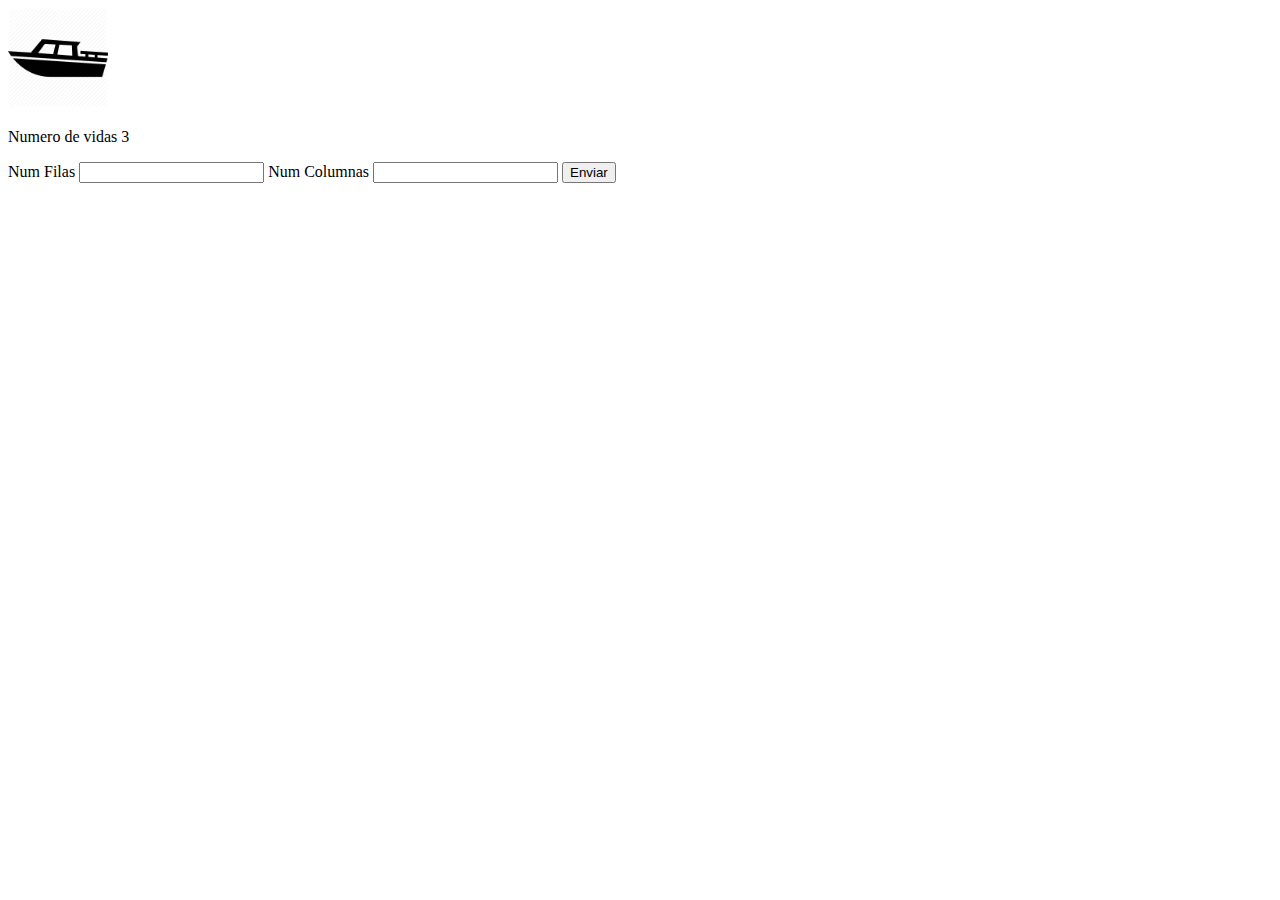
<file: EjBarcos/index.html>
<!DOCTYPE html>
<html lang="en">
  <head>
    <meta charset="UTF-8" />
    <meta name="viewport" content="width=device-width, initial-scale=1.0" />
    <title>Document</title>
    <script defer src="main.js" type="module"></script>
    <link rel="stylesheet" href="style.css" />
  </head>
  <body>
    <img src="boat.jpg" alt="Barco" />
    <p>Numero de vidas 3</p>
    <form action="" method="get" id="formulario">
      <label>Num Filas </label>
      <input type="number" id="numeroFilas" required />
      <label>Num Columnas</label>
      <input type="number" id="numeroColumnas" required />

      <input type="submit" value="Enviar" />
    </form>
  </body>
</html>
</file>
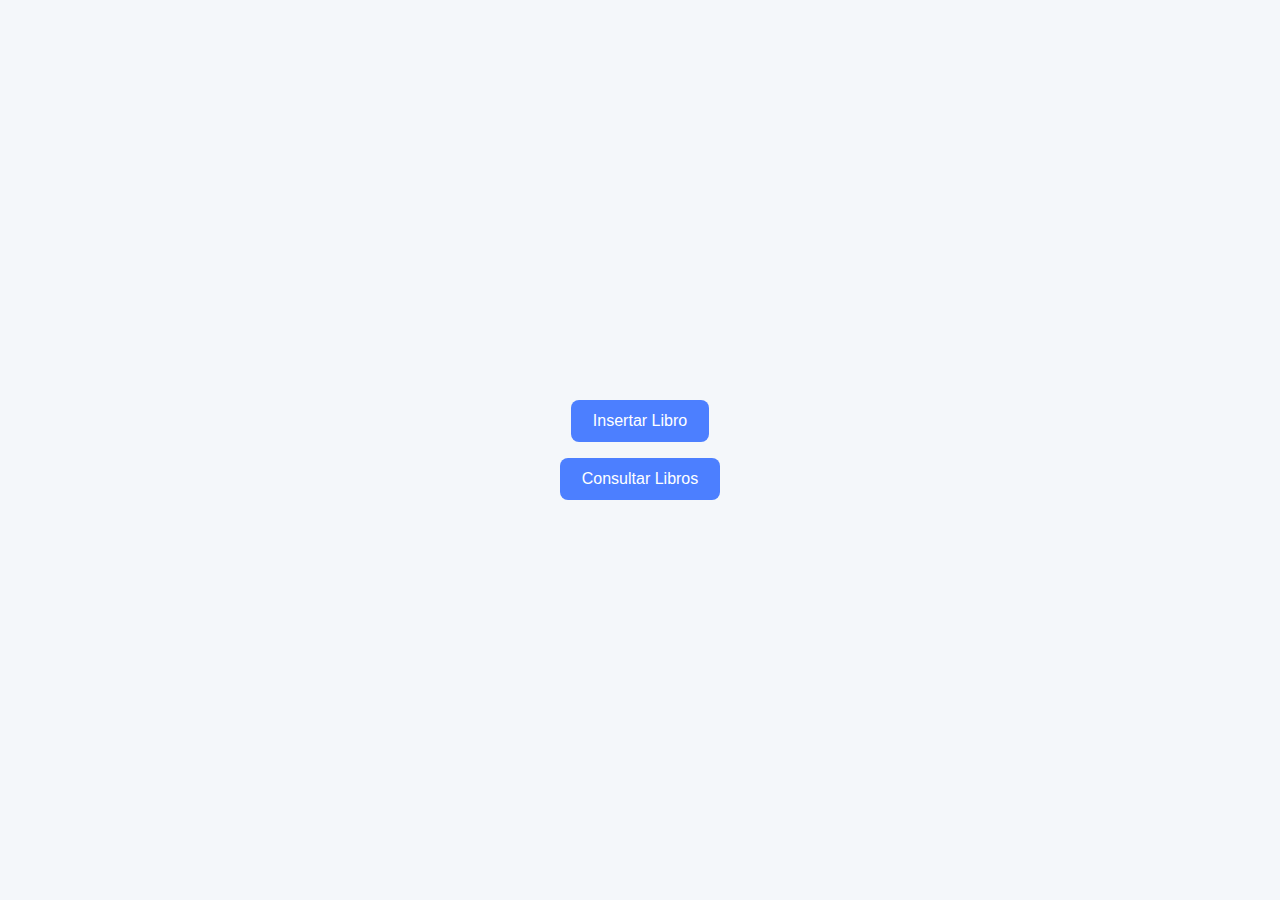
<file: EjLibreria/index.html>
<!DOCTYPE html>
<html lang="en">
  <head>
    <meta charset="UTF-8" />
    <meta name="viewport" content="width=device-width, initial-scale=1.0" />
    <link rel="stylesheet" href="estilos.css" />
    <title>Document</title>
  </head>
  <body>
    <button onclick="location.href='InsertarLibro.html'">Insertar Libro</button>
    <button onclick="location.href='ConsultarLibros.html'">
      Consultar Libros
    </button>
  </body>
</html>
</file>
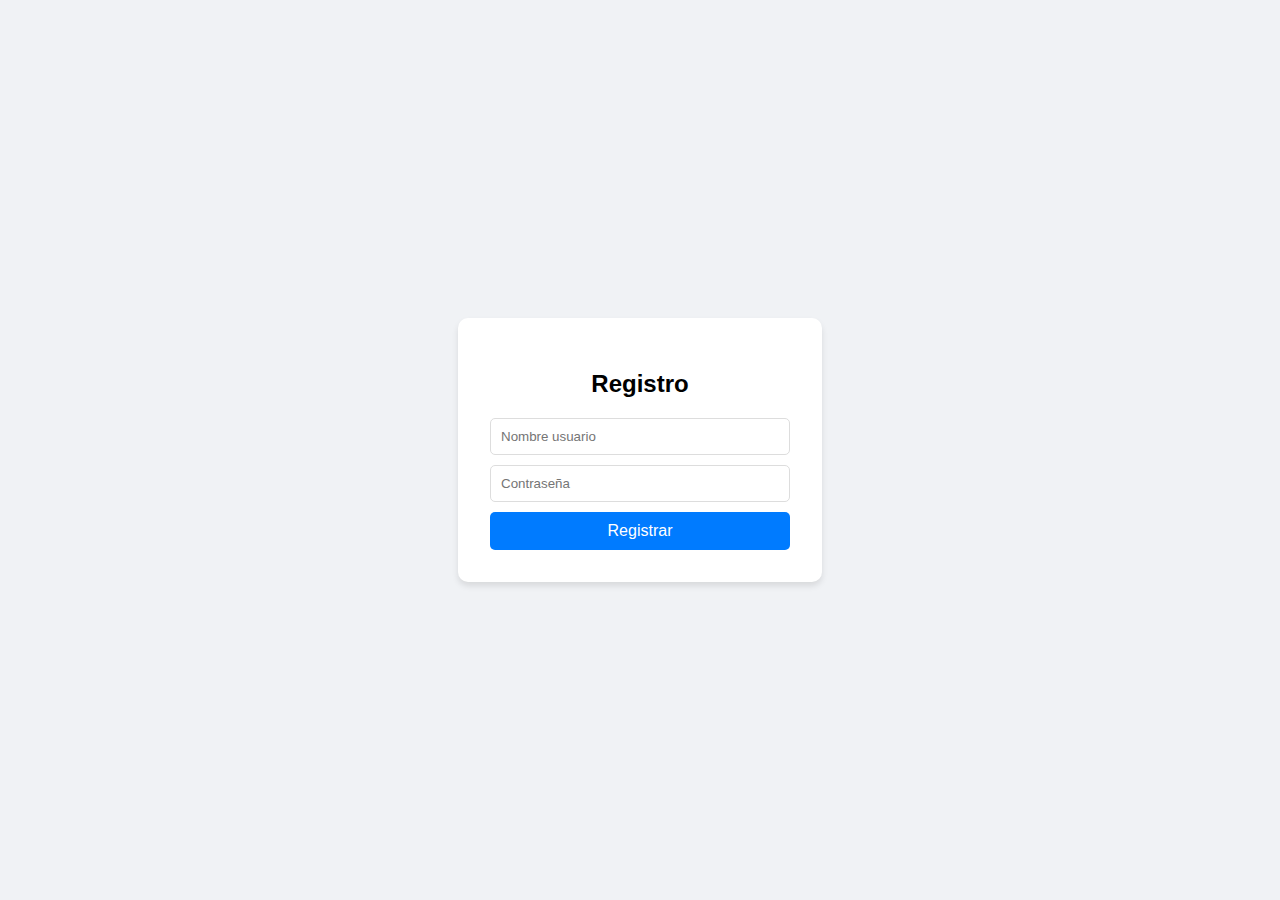
<file: EjAtrapaLaPalabra/juego.html>
<!DOCTYPE html>
<html lang="es">
  <head>
    <meta charset="UTF-8" />
    <meta name="viewport" content="width=device-width, initial-scale=1.0" />
    <title>Atrapa la Palabra - Juego</title>
    <link rel="stylesheet" href="css/style.css" />
  </head>
  <body>
    <div id="game-container">
      <div id="ui-layer">
        <div>Puntos: <span id="score">0</span></div>
        <div>Vidas: <span id="lives">3</span></div>
        <div>Tu Mejor: <span id="best-score">0</span></div>
        <div>Global: <span id="global-best-score">0</span></div>
      </div>

      <div id="input-area">
        <input
          type="text"
          id="word-input"
          placeholder="Escribe aquí..."
          autofocus
          autocomplete="off"
        />
      </div>

      <div id="game-over-screen" class="hidden">
        <h1>¡Juego Terminado!</h1>
        <p>Puntuación Final: <span id="final-score">0</span></p>
        <p>Tu Mejor Puntuación: <span id="final-best-score">0</span></p>
        <p>Récord Global: <span id="final-global-best-score">0</span></p>
        <button id="restart-btn">Jugar de Nuevo</button>
      </div>
    </div>
    <script type="module" src="js/game.js"></script>
  </body>
</html>
</file>
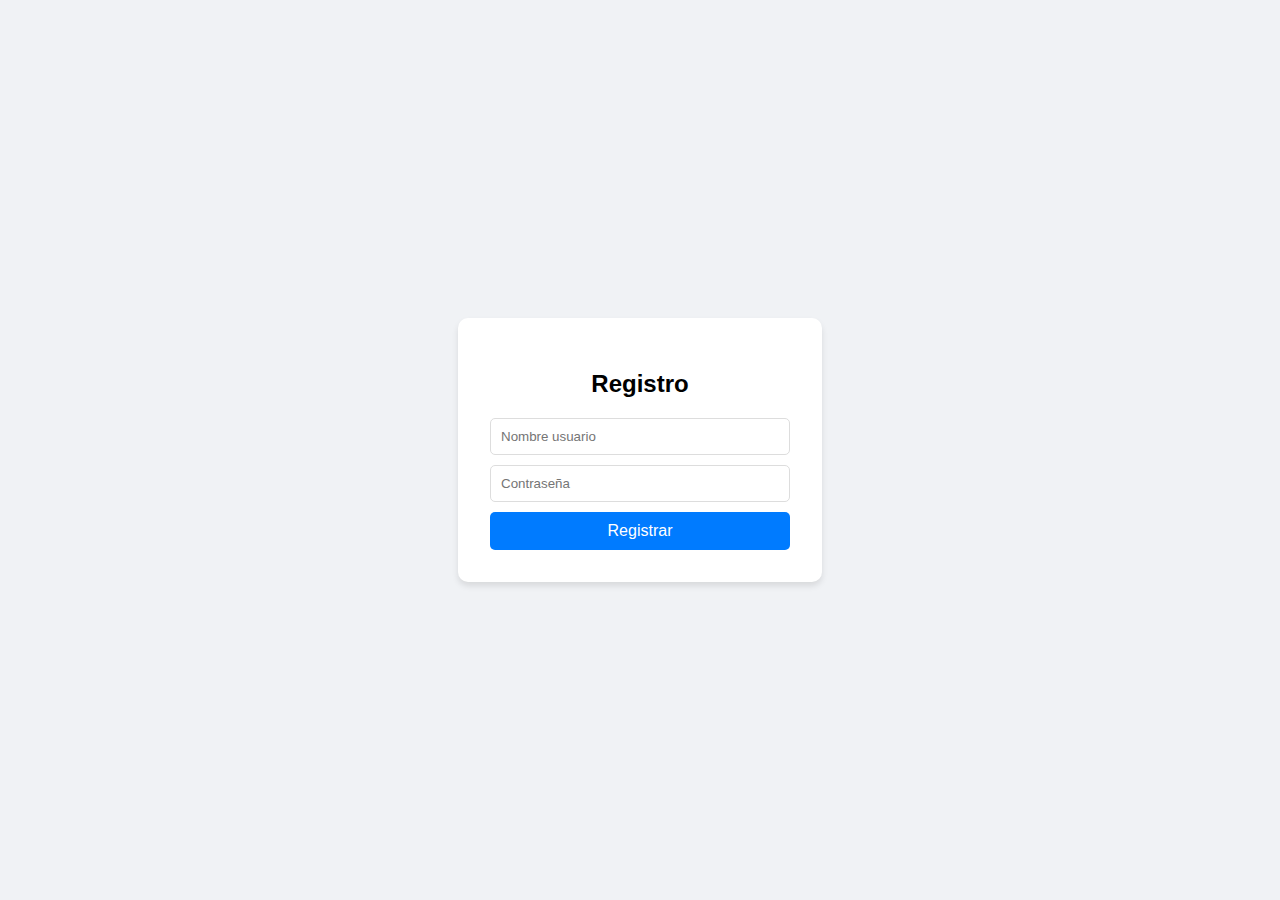
<file: EjAtrapaLaPalabra/login.html>
<!DOCTYPE html>
<html lang="es">
  <head>
    <meta charset="UTF-8" />
    <title>Atrapa la Palabra - Login</title>
    <link rel="stylesheet" href="css/style.css" />
    <script defer src="js/main.js" type="module"></script>
  </head>
  <body>
    <div class="login-container">
      <h2 id="formTitle">Cargando...</h2>
      <form id="loginForm">
        <input type="text" id="usuario" placeholder="Nombre usuario" required />
        <input
          type="password"
          id="contraseña"
          placeholder="Contraseña"
          required
        />
        <button type="submit" id="submitBtn">Añadir</button>
      </form>
      <p id="errorMsg" style="color: red; display: none"></p>
    </div>
  </body>
</html>
</file>
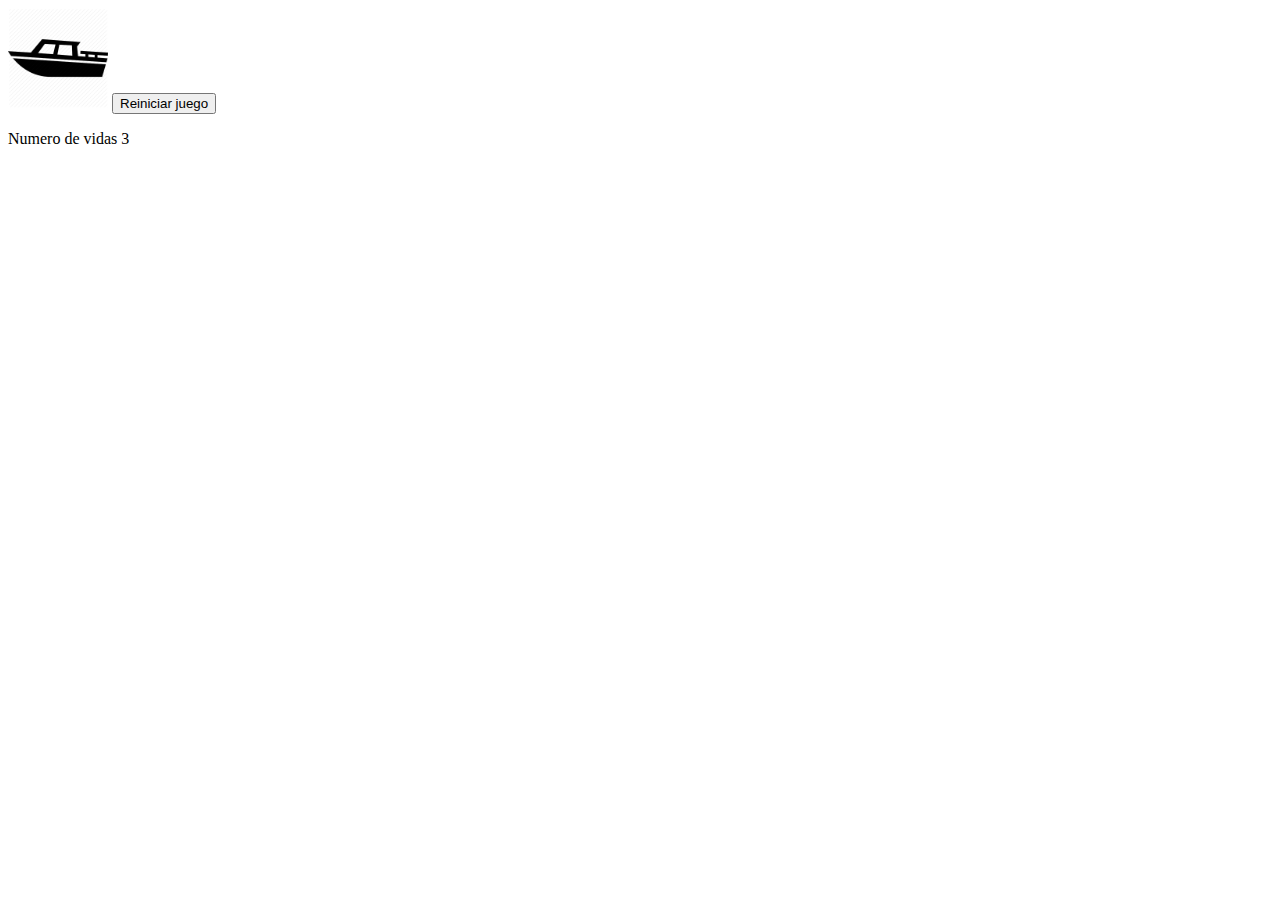
<file: EjBarcos/juego.html>
<!DOCTYPE html>
<html lang="en">
  <head>
    <meta charset="UTF-8" />
    <meta name="viewport" content="width=device-width, initial-scale=1.0" />
    <title>Juego</title>
    <script defer src="logicaJuego.js" type="module"></script>
    <link rel="stylesheet" href="style.css" />
  </head>
  <body>
    <img src="boat.jpg" alt="Barco" />
    <button id="reiniciar">Reiniciar juego</button>
    <p>Numero de vidas 3</p>
    <main id="idMain"></main>
  </body>
</html>
</file>
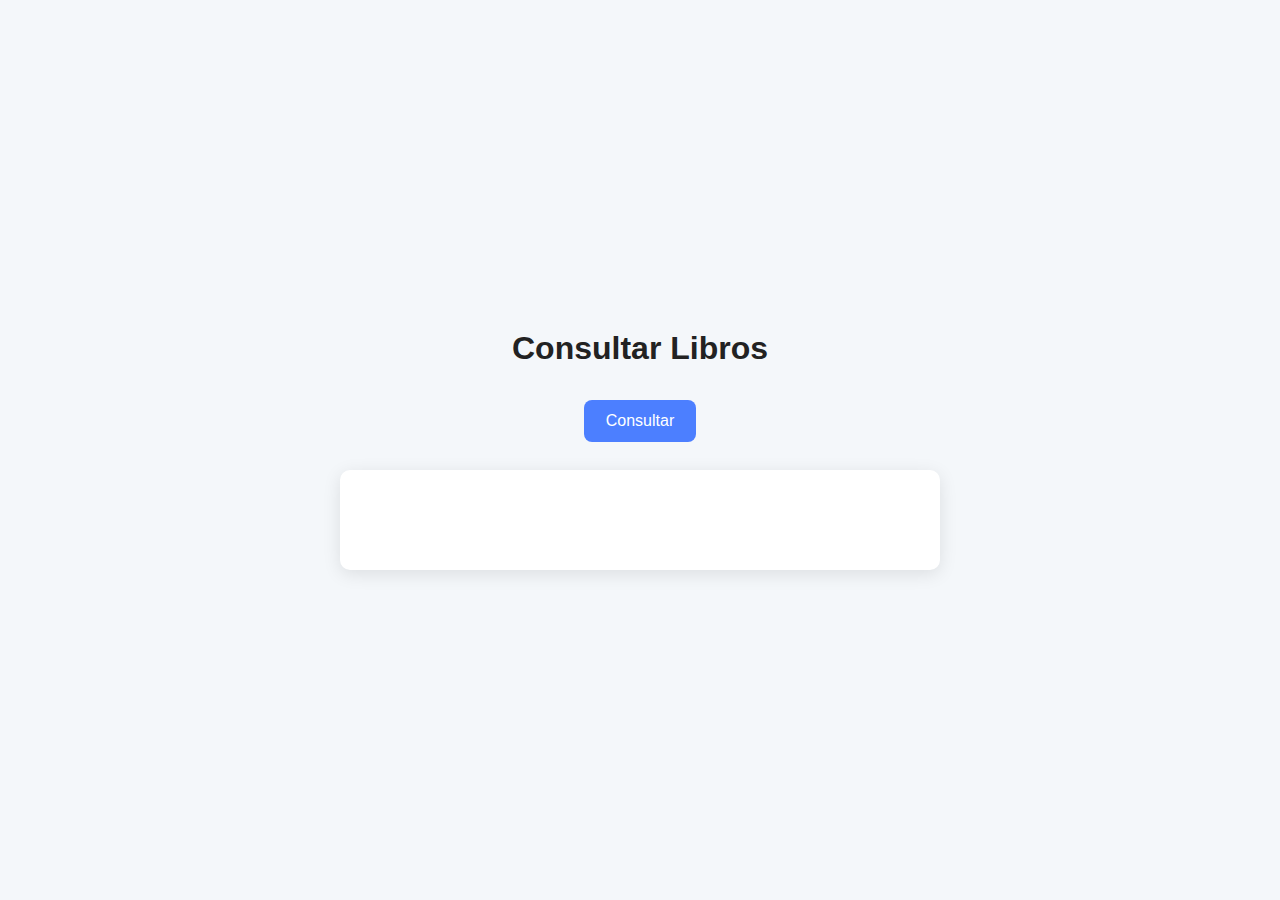
<file: EjLibreria/ConsultarLibros.html>
<!DOCTYPE html>
<html lang="en">
  <head>
    <meta charset="UTF-8" />
    <meta name="viewport" content="width=device-width, initial-scale=1.0" />
    <link rel="stylesheet" href="estilos.css" />
    <script defer src="consultarDatos.js" type="module"></script>
    <title>Document</title>
  </head>
  <body>
    <h1>Consultar Libros</h1>
    <button id="consultarBtn">Consultar</button>
    <div id="historial"></div>
  </body>
</html>
</file>
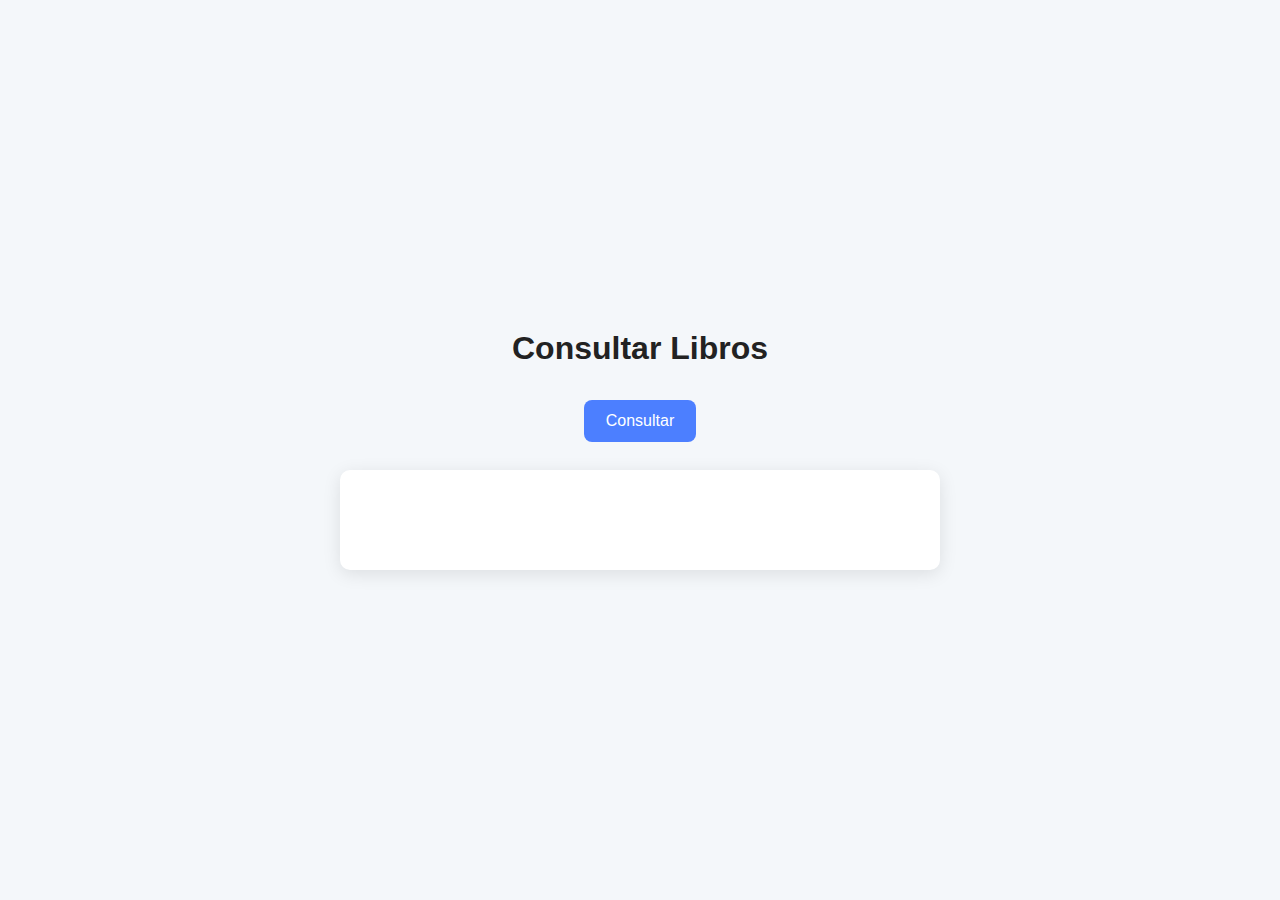
<file: EjLibreria/editarLibro.html>
<!DOCTYPE html>
<html lang="es">
<head>
  <meta charset="UTF-8">
  <title>Editar Libro</title>
  <script defer src="editarLibro.js" type="module"></script>
</head>
<body>
  <h1>Editar Libro</h1>

  <form id="formEditar">
    <label>Nombre:</label>
    <input type="text" id="nombre"><br><br>

    <label>Número de páginas:</label>
    <input type="number" id="numPaginas"><br><br>

    <label>Leído:</label>
    <select id="leido">
      <option value="Sí">Sí</option>
      <option value="No">No</option>
    </select><br><br>

    <button type="submit">Guardar Cambios</button>
  </form>
</body>
</html>
</file>
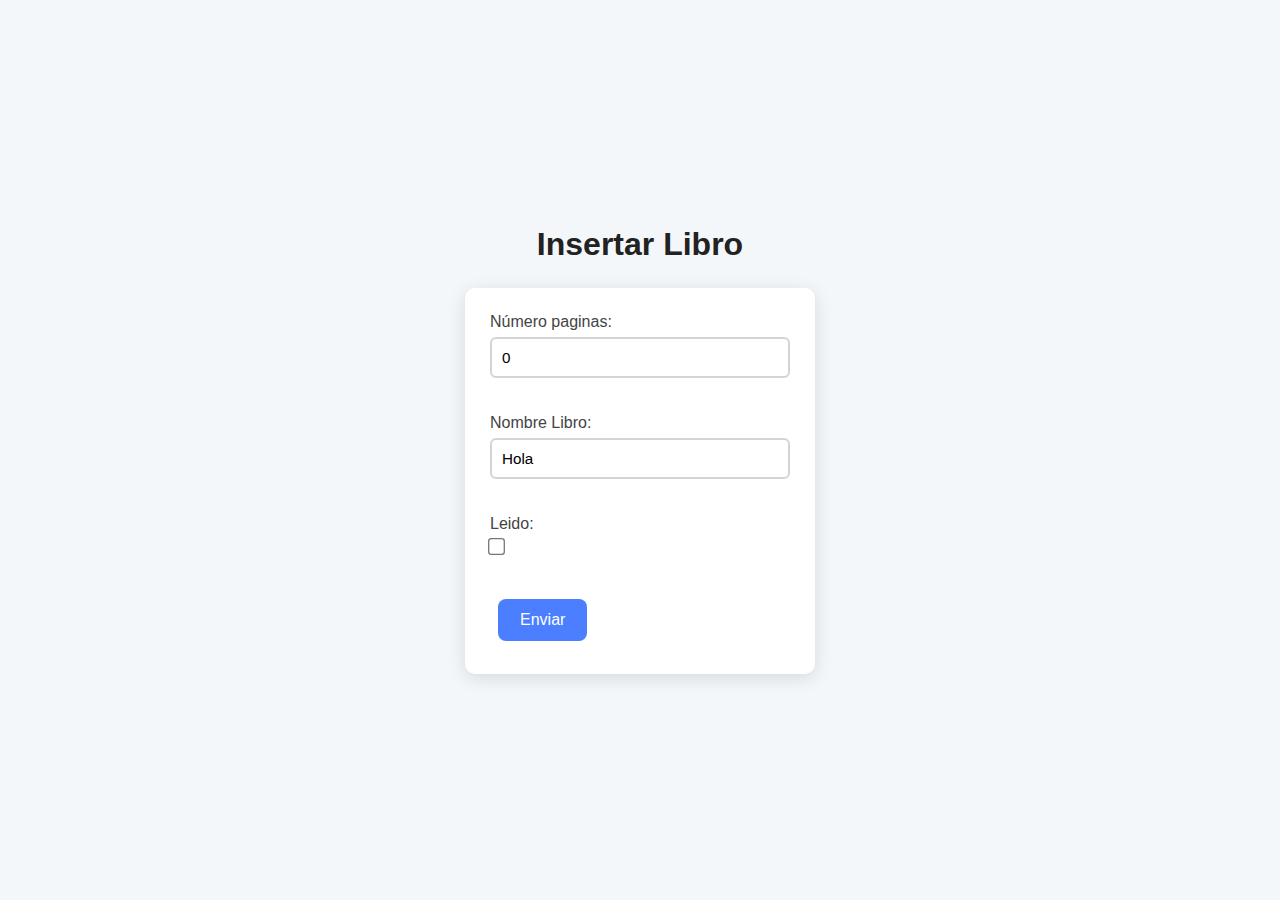
<file: EjLibreria/InsertarLibro.html>
<!DOCTYPE html>
<html lang="en">
  <head>
    <meta charset="UTF-8" />
    <meta name="viewport" content="width=device-width, initial-scale=1.0" />
    <link rel="stylesheet" href="estilos.css" />
    <script defer src="main.js" type="module"></script>
    <title>Document</title>
  </head>
  <body>
    <h1>Insertar Libro</h1>
    <form action="" id="formulario" method="get">
      <label>Número paginas: </label>
      <input type="number" id="numero" value="0" /><br /><br />

      <label>Nombre Libro: </label>
      <input type="text" id="texto" value="Hola" /><br /><br />

      <label>Leido: </label>
      <input type="checkbox" id="checkbox" /><br /><br />

      <input type="submit" value="Enviar" />
    </form>
  </body>
</html>
</file>
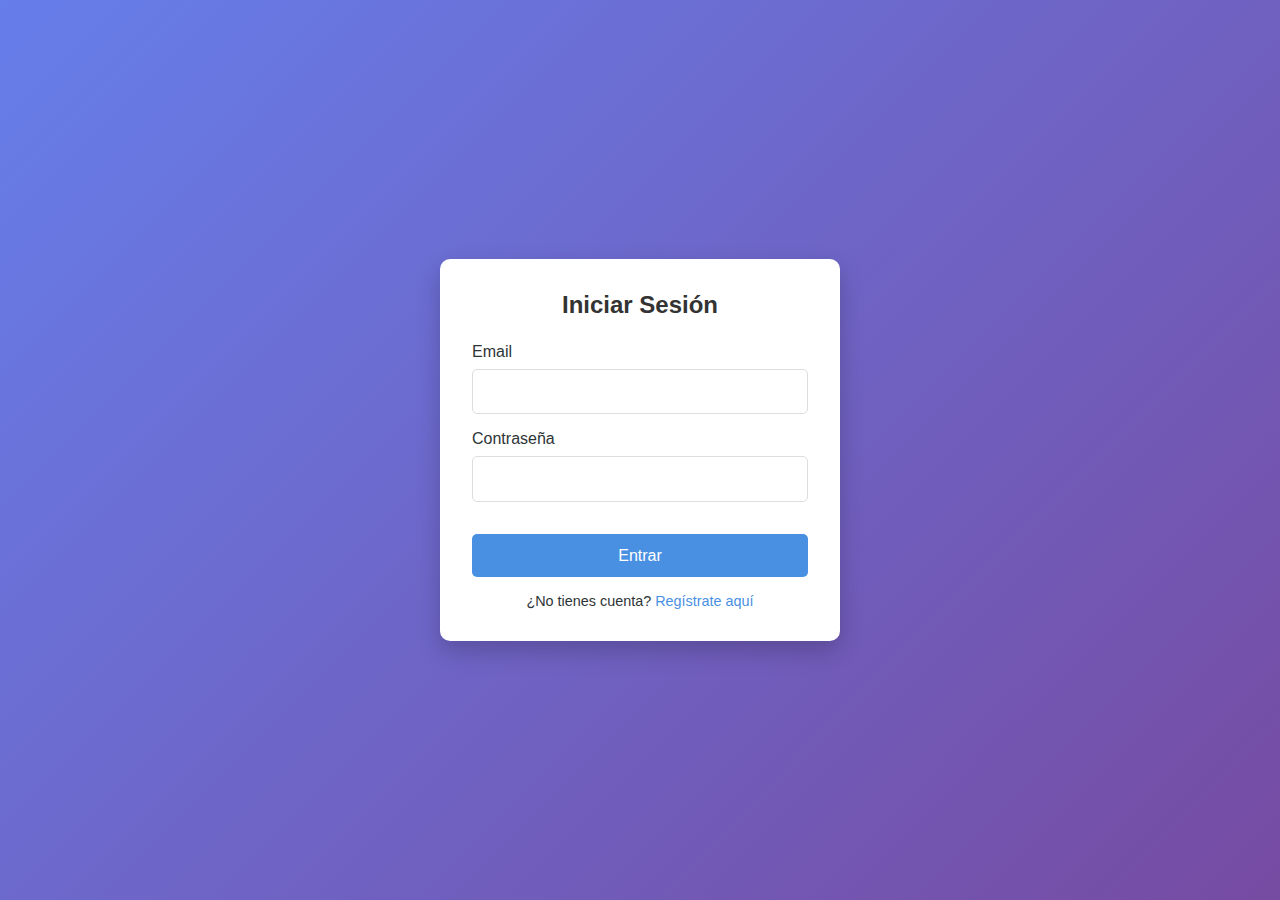
<file: EjLoginVerificado/dashboard.html>
<!DOCTYPE html>
<html lang="es">
  <head>
    <meta charset="UTF-8" />
    <meta name="viewport" content="width=device-width, initial-scale=1.0" />
    <title>Dashboard - Sistema Verificado</title>
    <link rel="stylesheet" href="css/style.css" />
  </head>
  <body>
    <div class="container dashboard-container">
      <h2>Bienvenido, <span id="userName">Usuario</span></h2>

      <!-- User View -->
      <div id="userView" style="display: none">
        <div class="user-info">
          <h3>Tu Información</h3>
          <p><strong>Nombre:</strong> <span id="profileName"></span></p>
          <p><strong>Email:</strong> <span id="profileEmail"></span></p>
          <p><strong>Rol:</strong> <span id="profileRole"></span></p>
          <button id="editProfileBtn" style="margin-top: 1rem">
            Editar Información
          </button>
        </div>
      </div>

      <!-- Admin View -->
      <div id="adminView" style="display: none">
        <h3>Gestión de Usuarios</h3>
        <div class="search-container" style="margin-bottom: 1rem">
          <input
            type="text"
            id="userSearch"
            placeholder="Buscar usuario..."
            style="
              width: 100%;
              padding: 0.8rem;
              border: 1px solid #ddd;
              border-radius: 5px;
            "
          />
        </div>
        <div style="overflow-x: auto">
          <table id="usersTable">
            <thead>
              <tr>
                <th>Nombre</th>
                <th>Email</th>
                <th>Rol</th>
                <th>Acciones</th>
              </tr>
            </thead>
            <tbody>
              <!-- Users will be populated here -->
            </tbody>
          </table>
        </div>
      </div>

      <button id="logoutBtn" class="logout-btn">Cerrar Sesión</button>
    </div>

    <!-- Edit Modal -->
    <div id="editModal" class="modal">
      <div class="modal-content">
        <h3>Editar Usuario</h3>
        <form id="editForm">
          <input type="hidden" id="editId" />
          <div class="form-group">
            <label for="editName">Nombre</label>
            <input type="text" id="editName" required />
          </div>
          <div class="form-group">
            <label for="editEmail">Email</label>
            <input type="email" id="editEmail" required />
          </div>
          <div class="form-group">
            <label for="editRole">Rol</label>
            <select
              id="editRole"
              style="
                width: 100%;
                padding: 0.8rem;
                border: 1px solid #ddd;
                border-radius: 5px;
              "
            >
              <option value="user">Usuario</option>
              <option value="admin">Administrador</option>
            </select>
          </div>
          <button type="submit">Guardar Cambios</button>
          <button
            type="button"
            onclick="document.getElementById('editModal').style.display='none'"
            style="background: #95a5a6; margin-top: 0.5rem"
          >
            Cancelar
          </button>
        </form>
      </div>
    </div>

    <script type="module" src="js/dashboard.js"></script>
  </body>
</html>
</file>
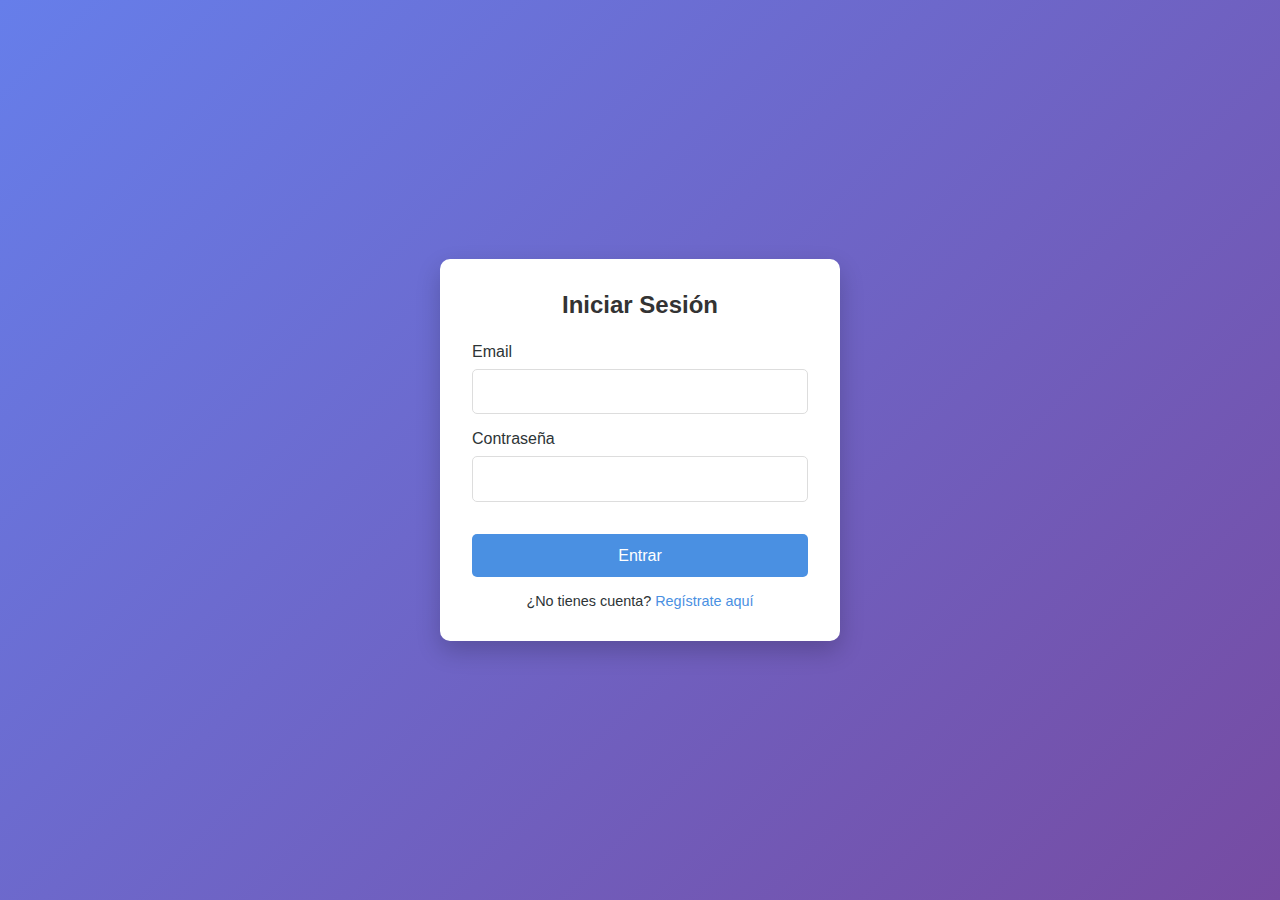
<file: EjLoginVerificado/login.html>
<!DOCTYPE html>
<html lang="es">
  <head>
    <meta charset="UTF-8" />
    <meta name="viewport" content="width=device-width, initial-scale=1.0" />
    <title>Login - Sistema Verificado</title>
    <link rel="stylesheet" href="css/style.css" />
  </head>
  <body>
    <div class="container">
      <h2>Iniciar Sesión</h2>
      <div
        id="loginError"
        class="error-message"
        style="display: none; text-align: center; margin-bottom: 1rem"
      >
        Credenciales incorrectas
      </div>
      <form id="loginForm">
        <div class="form-group">
          <label for="email">Email</label>
          <input
            type="email"
            id="email"
            name="email"
            required
            autocomplete="email"
          />
        </div>
        <div class="form-group">
          <label for="password">Contraseña</label>
          <input
            type="password"
            id="password"
            name="password"
            required
            autocomplete="current-password"
          />
        </div>
        <button type="submit">Entrar</button>
      </form>
      <div class="link">
        ¿No tienes cuenta? <a href="registro.html">Regístrate aquí</a>
      </div>
    </div>
    <script type="module" src="js/auth.js"></script>
  </body>
</html>
</file>
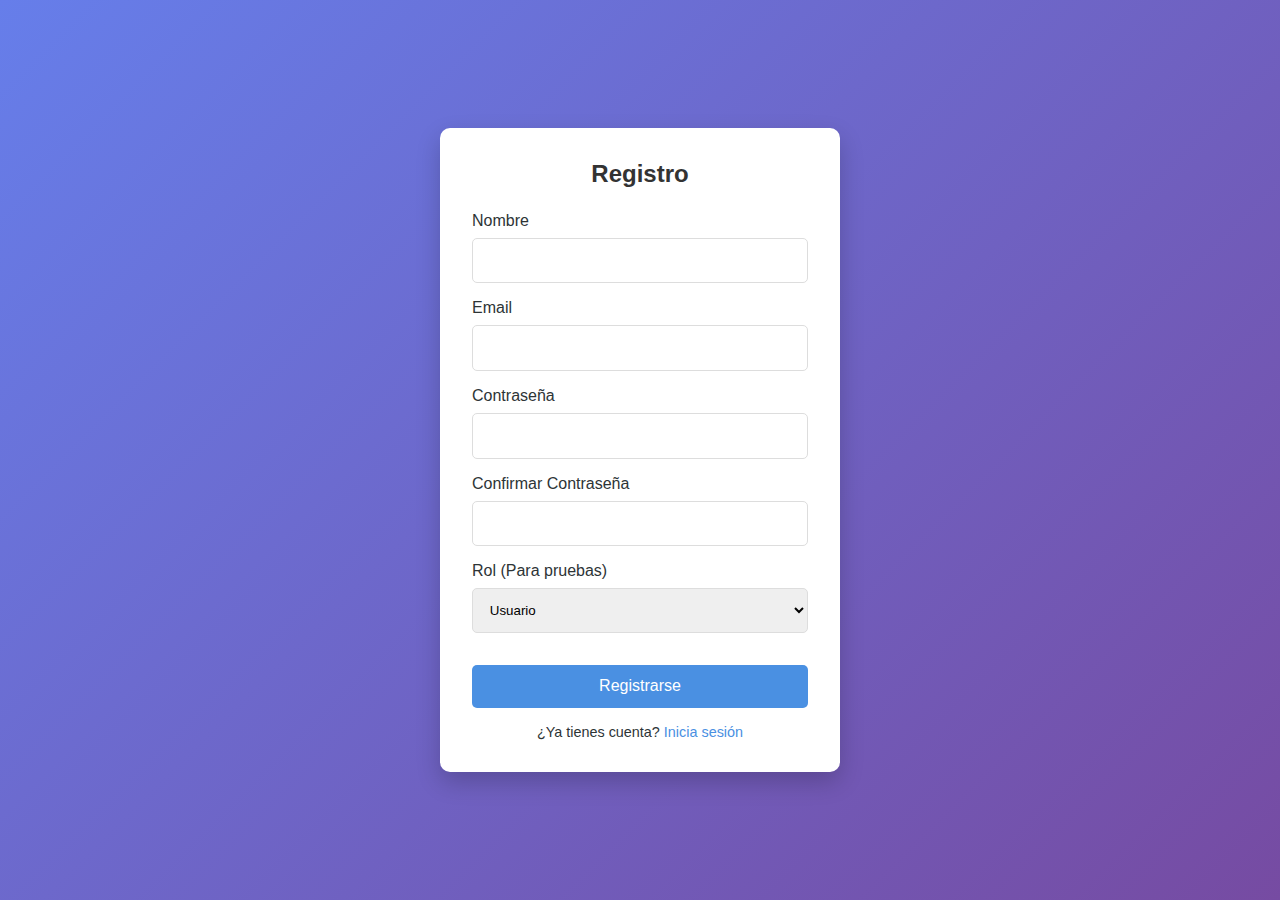
<file: EjLoginVerificado/registro.html>
<!DOCTYPE html>
<html lang="es">
  <head>
    <meta charset="UTF-8" />
    <meta name="viewport" content="width=device-width, initial-scale=1.0" />
    <title>Registro - Sistema Verificado</title>
    <link rel="stylesheet" href="css/style.css" />
  </head>
  <body>
    <div class="container">
      <h2>Registro</h2>
      <form id="registerForm">
        <div class="form-group">
          <label for="nombre">Nombre</label>
          <input
            type="text"
            id="nombre"
            name="nombre"
            required
            autocomplete="name"
          />
          <div class="error-message" id="nombreError"></div>
        </div>
        <div class="form-group">
          <label for="email">Email</label>
          <input
            type="email"
            id="email"
            name="email"
            required
            autocomplete="email"
          />
          <div class="error-message" id="emailError"></div>
        </div>
        <div class="form-group">
          <label for="password">Contraseña</label>
          <input
            type="password"
            id="password"
            name="password"
            required
            autocomplete="new-password"
          />
          <div class="error-message" id="passwordError">
            La contraseña debe tener al menos 8 caracteres, una mayúscula, un
            número y un carácter especial.
          </div>
        </div>
        <div class="form-group">
          <label for="confirmPassword">Confirmar Contraseña</label>
          <input
            type="password"
            id="confirmPassword"
            name="confirmPassword"
            required
            autocomplete="new-password"
          />
          <div class="error-message" id="confirmPasswordError">
            Las contraseñas no coinciden.
          </div>
        </div>
        <div class="form-group">
          <label for="role">Rol (Para pruebas)</label>
          <select
            id="role"
            name="role"
            style="
              width: 100%;
              padding: 0.8rem;
              border: 1px solid #ddd;
              border-radius: 5px;
            "
          >
            <option value="user">Usuario</option>
            <option value="admin">Administrador</option>
          </select>
        </div>

        <button type="submit">Registrarse</button>
      </form>
      <div class="link">
        ¿Ya tienes cuenta? <a href="login.html">Inicia sesión</a>
      </div>
    </div>
    <script type="module" src="js/auth.js"></script>
  </body>
</html>
</file>
<file: EjBarcos/style.css>
img {
  height: 100px;
  width: 100px;
}
</file>
<file: EjAtrapaLaPalabra/css/style.css>
body {
  font-family: "Segoe UI", Tahoma, Geneva, Verdana, sans-serif;
  background-color: #f0f2f5;
  margin: 0;
  display: flex;
  justify-content: center;
  align-items: center;
  height: 100vh;
  overflow: hidden;
}

.login-container {
  background: white;
  padding: 2rem;
  border-radius: 10px;
  box-shadow: 0 4px 6px rgba(0, 0, 0, 0.1);
  text-align: center;
  width: 300px;
}

.login-container input {
  display: block;
  width: 100%;
  margin: 10px 0;
  padding: 10px;
  border: 1px solid #ddd;
  border-radius: 5px;
  box-sizing: border-box;
}

.login-container button {
  width: 100%;
  padding: 10px;
  background-color: #007bff;
  color: white;
  border: none;
  border-radius: 5px;
  cursor: pointer;
  font-size: 16px;
}

.login-container button:hover {
  background-color: #0056b3;
}

/* Game Styles */
#game-container {
  position: relative;
  width: 800px;
  height: 600px;
  background-color: #282c34;
  border-radius: 10px;
  overflow: hidden;
  color: white;
  box-shadow: 0 10px 20px rgba(0, 0, 0, 0.3);
}

#ui-layer {
  position: absolute;
  top: 0;
  left: 0;
  width: 100%;
  padding: 20px;
  box-sizing: border-box;
  display: flex;
  justify-content: space-between;
  z-index: 10;
  font-size: 1.2rem;
  background: rgba(0, 0, 0, 0.2);
}

#input-area {
  position: absolute;
  bottom: 20px;
  left: 50%;
  transform: translateX(-50%);
  width: 300px;
  z-index: 10;
}

#word-input {
  width: 100%;
  padding: 10px;
  font-size: 1.2rem;
  border: none;
  border-radius: 5px;
  outline: none;
  text-align: center;
}

.word {
  position: absolute;
  color: #61dafb;
  font-size: 1.5rem;
  font-weight: bold;
  user-select: none;
  cursor: pointer;
  transition: top 0.1s linear;
}

.word:hover {
  color: #ff6b6b;
}

#game-over-screen {
  position: absolute;
  top: 0;
  left: 0;
  width: 100%;
  height: 100%;
  background: rgba(0, 0, 0, 0.85);
  display: flex;
  flex-direction: column;
  justify-content: center;
  align-items: center;
  z-index: 20;
}

.hidden {
  display: none !important;
}

#restart-btn {
  padding: 10px 20px;
  font-size: 1.2rem;
  background-color: #28a745;
  color: white;
  border: none;
  border-radius: 5px;
  cursor: pointer;
  margin-top: 20px;
}

#restart-btn:hover {
  background-color: #218838;
}
</file>
<file: EjLoginVerificado/css/style.css>
:root {
  --primary-color: #4a90e2;
  --secondary-color: #f5f6fa;
  --text-color: #2d3436;
  --error-color: #e74c3c;
  --success-color: #2ecc71;
  --bg-gradient: linear-gradient(135deg, #667eea 0%, #764ba2 100%);
}

* {
  box-sizing: border-box;
  margin: 0;
  padding: 0;
  font-family: "Segoe UI", Tahoma, Geneva, Verdana, sans-serif;
}

body {
  background: var(--bg-gradient);
  height: 100vh;
  display: flex;
  justify-content: center;
  align-items: center;
  color: var(--text-color);
}

.container {
  background: white;
  padding: 2rem;
  border-radius: 10px;
  box-shadow: 0 10px 25px rgba(0, 0, 0, 0.2);
  width: 100%;
  max-width: 400px;
}

.dashboard-container {
  max-width: 800px;
}

h2 {
  text-align: center;
  margin-bottom: 1.5rem;
  color: #333;
}

.form-group {
  margin-bottom: 1rem;
}

label {
  display: block;
  margin-bottom: 0.5rem;
  font-weight: 500;
}

input {
  width: 100%;
  padding: 0.8rem;
  border: 1px solid #ddd;
  border-radius: 5px;
  font-size: 1rem;
  transition: border-color 0.3s;
}

input:focus {
  border-color: var(--primary-color);
  outline: none;
}

button {
  width: 100%;
  padding: 0.8rem;
  background: var(--primary-color);
  color: white;
  border: none;
  border-radius: 5px;
  font-size: 1rem;
  cursor: pointer;
  transition: background 0.3s;
  margin-top: 1rem;
}

button:hover {
  background: #357abd;
}

.link {
  text-align: center;
  margin-top: 1rem;
  font-size: 0.9rem;
}

.link a {
  color: var(--primary-color);
  text-decoration: none;
}

.error-message {
  color: var(--error-color);
  font-size: 0.85rem;
  margin-top: 0.25rem;
  display: none;
}

.success-message {
  color: var(--success-color);
  text-align: center;
  margin-bottom: 1rem;
}

/* Dashboard specific */
.user-info {
  margin-bottom: 2rem;
  padding: 1rem;
  background: var(--secondary-color);
  border-radius: 5px;
}

table {
  width: 100%;
  border-collapse: collapse;
  margin-top: 1rem;
}

th,
td {
  padding: 0.75rem;
  text-align: left;
  border-bottom: 1px solid #ddd;
}

th {
  background-color: var(--primary-color);
  color: white;
}

.action-btn {
  padding: 0.4rem 0.8rem;
  margin: 0 0.2rem;
  font-size: 0.9rem;
  width: auto;
}

.edit-btn {
  background-color: #f39c12;
}

.delete-btn {
  background-color: var(--error-color);
}

.logout-btn {
  background-color: #95a5a6;
  margin-top: 2rem;
}

/* Modal */
.modal {
  display: none;
  position: fixed;
  top: 0;
  left: 0;
  width: 100%;
  height: 100%;
  background: rgba(0, 0, 0, 0.5);
  justify-content: center;
  align-items: center;
}

.modal-content {
  background: white;
  padding: 2rem;
  border-radius: 5px;
  width: 90%;
  max-width: 400px;
}
</file>
<file: EjLibreria/estilos.css>
/* ----- RESET Y FUENTE GLOBAL ----- */
* {
  margin: 0;
  padding: 0;
  box-sizing: border-box;
  font-family: "Segoe UI", Roboto, Arial, sans-serif;
}

body {
  background: #f4f7fa;
  min-height: 100vh;
  display: flex;
  flex-direction: column;
  align-items: center;
  justify-content: center;
  padding: 20px;
  color: #333;
}

/* ----- TITULOS ----- */
h1 {
  margin-bottom: 25px;
  font-size: 2rem;
  font-weight: 600;
  color: #222;
}

/* ----- BOTONES ----- */
button,
input[type="submit"] {
  background: #4c7fff;
  color: white;
  border: none;
  padding: 12px 22px;
  border-radius: 8px;
  font-size: 1rem;
  cursor: pointer;
  font-weight: 500;
  transition: 0.25s ease;
  margin: 8px;
}

button:hover,
input[type="submit"]:hover {
  background: #345dcc;
  transform: translateY(-2px);
}

button:active,
input[type="submit"]:active {
  transform: scale(0.97);
}

/* ----- FORMULARIO ----- */
form {
  background: #ffffff;
  padding: 25px;
  border-radius: 10px;
  width: 100%;
  max-width: 350px;
  box-shadow: 0 4px 18px rgba(0, 0, 0, 0.12);
}

label {
  font-size: 1rem;
  font-weight: 500;
  display: block;
  margin-bottom: 6px;
  color: #444;
}

input[type="number"],
input[type="text"] {
  width: 100%;
  padding: 10px;
  margin-bottom: 18px;
  border: 2px solid #d4d4d4;
  border-radius: 6px;
  transition: 0.25s ease;
  font-size: 0.95rem;
}

input[type="number"]:focus,
input[type="text"]:focus {
  border-color: #4c7fff;
  outline: none;
}

input[type="checkbox"] {
  margin-bottom: 20px;
  transform: scale(1.3);
  cursor: pointer;
}

/* ----- CONTENEDOR HISTORIAL / RESULTADOS ----- */
#historial {
  margin-top: 20px;
  width: 100%;
  max-width: 600px;
  background: #ffffff;
  border-radius: 10px;
  padding: 20px;
  min-height: 100px;
  box-shadow: 0 4px 18px rgba(0, 0, 0, 0.1);
  overflow-y: auto;
}

/* ----- RESPONSIVE ----- */
@media (max-width: 480px) {
  h1 {
    font-size: 1.6rem;
  }
  button,
  input[type="submit"] {
    width: 100%;
  }
}
</file>
